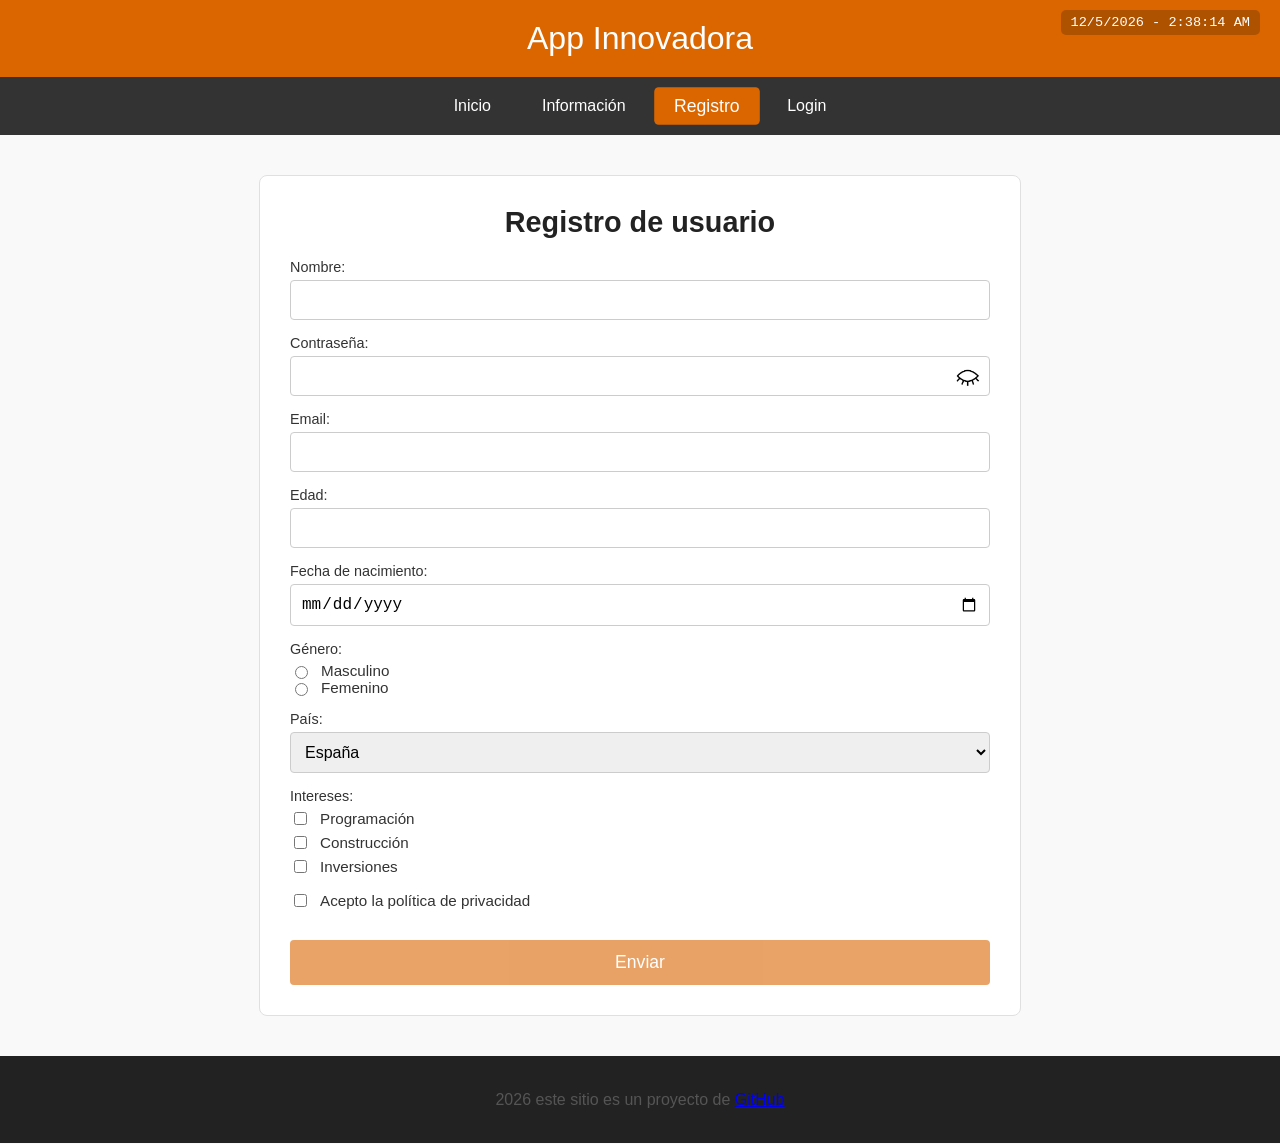
<file: html/form.html>
<!DOCTYPE html>
<html lang="es">
<head>
    <meta charset="UTF-8">
    <meta name="viewport" content="width=device-width, initial-scale=1.0">
    <title>Registro de Usuario - Idea Innovadora</title>
    <meta name="description" content="Únete a la comunidad de Idea Innovadora. Regístrate para obtener información exclusiva sobre nuestras casas impresas en 3D y soluciones habitacionales modernas.">
    <link rel="stylesheet" href="../styles/comun.css">
    <link rel="stylesheet" href="../styles/form.css">
</head>
<body>  
    
    <header>
        <div id="clock"></div>
        <h1>App Innovadora</h1>
    </header>

    <nav>
        <a href="../index.html">Inicio</a>
        <a href="info.html">Información</a>
        <a href="form.html" class="active">Registro</a>
        <a href="login.html">Login</a>
    </nav>

    <main>
        <div class="content-card">
            <h2>Registro de usuario</h2>
            <form action="procesar.html" method="get">
                
                <div class="inputs">
                    <label>Nombre:</label>
                    <input type="text" name="nombre" required>
                </div>
                 
                <div class="inputs">
                    <label>Contraseña:</label>
                    <div class="password-container">
                        <input type="password" name="contrasena" id="password" required>
                        <img src="../img/passclose.jpg" id="togglePassword" alt="Mostrar/Ocultar contraseña">
                    </div>
                </div>

                <div class="inputs">
                    <label>Email:</label>
                    <input type="email" name="email" required> 
                </div>

                <div class="inputs">
                    <label>Edad:</label>
                    <input type="number" name="edad" min="21" max="80">
                </div>

                <div class="inputs">
                    <label>Fecha de nacimiento:</label>
                    <input type="date" name="fecha">
                </div>
               

                <div class="inputs">
                    <label>Género:</label>
                    <div class="radio-group">
                        <label class="radio-item"><input type="radio" name="genero" value="masculino"> Masculino</label>
                        <label class="radio-item"><input type="radio" name="genero" value="femenino"> Femenino</label>
                    </div>
                </div>

                <div class="inputs">
                    <label>País:</label>
                    <select name="pais">
                        <option value="espana">España</option>
                        <option value="rusia">Rusia</option>
                        <option value="china">China</option>
                        <option value="usa">Estados Unidos</option>
                    </select>
                </div>

                <div class="inputs">
                    <label>Intereses:</label>
                    
                        <label class="checkbox-item"><input type="checkbox" name="intereses" value="programacion"> Programación</label>
                        <label class="checkbox-item"><input type="checkbox" name="intereses" value="construccion"> Construcción</label>
                        <label class="checkbox-item"><input type="checkbox" name="intereses" value="inversiones"> Inversiones</label>
                  
                </div>

                <div class="inputs">
                    <label class="checkbox-item">
                        <input type="checkbox" name="privacidad" required>
                        Acepto la política de privacidad
                    </label>
                </div>

                <input type="submit" value="Enviar">
            </form>
        </div>
    </main>

     <footer>
                    <p> 2026 este sitio es un proyecto de <a href="https://github.com/JuniorGino/examen-aplocacion-innovadora">GitHub</a></p>
    </footer>


    <script src="../js/time.js"></script>
    <script src="../js/pass.js"></script>
    <script src="../js/auth.js"></script>
    <script src="../js/policy.js"></script>
</body>
</html>
</file>
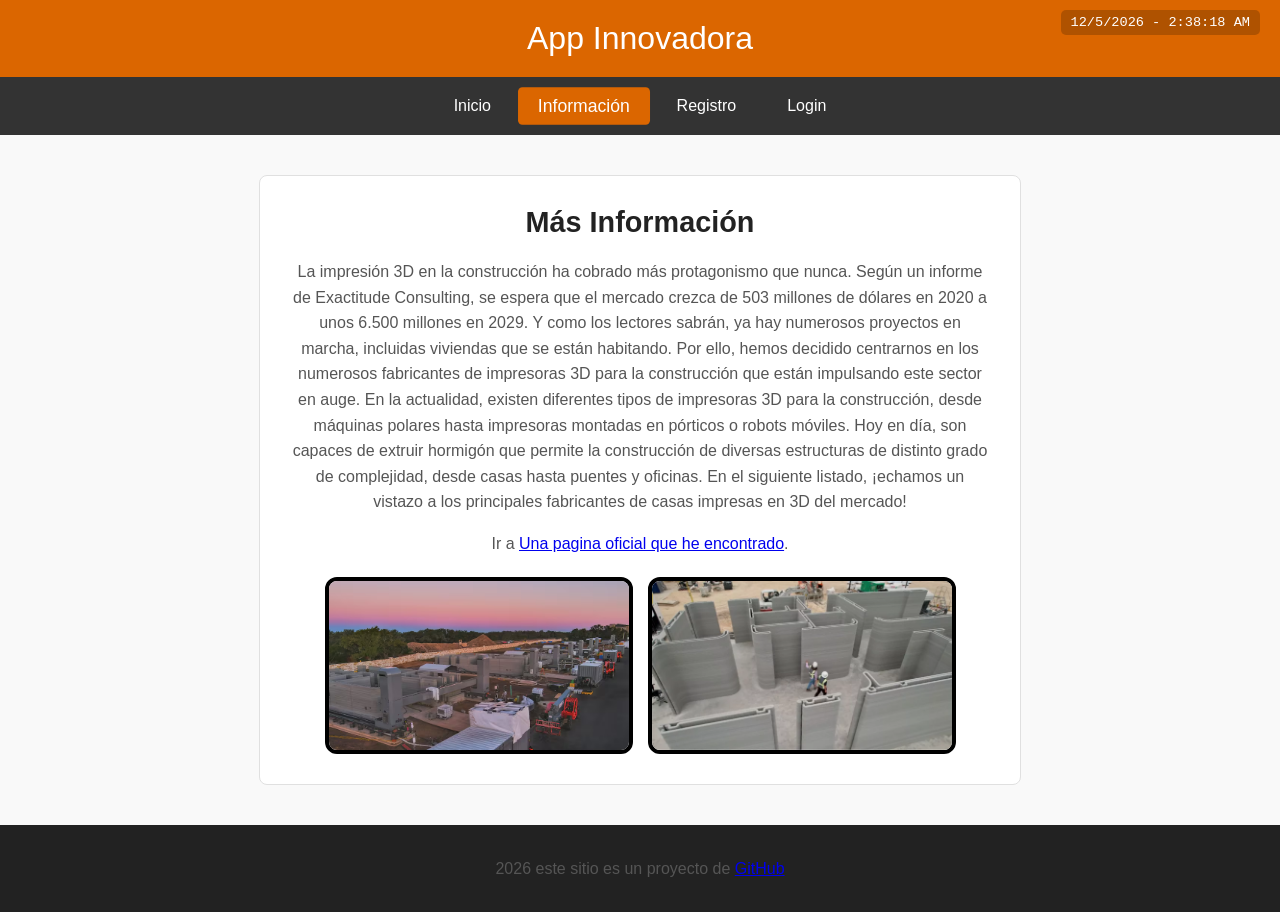
<file: html/info.html>
<!DOCTYPE html>
<html lang="es">
<head>
    <meta charset="UTF-8">
    <meta name="viewport" content="width=device-width, initial-scale=1.0">
    <title>Información sobre Construcción 3D - Idea Innovadora</title>
    <meta name="description" content="Aprende todo sobre la revolución de la impresión 3D en la construcción. Tecnología, sostenibilidad y el mercado de las casas impresas.">
    <link rel="stylesheet" href="../styles/comun.css">
    <link rel="stylesheet" href="../styles/info.css">
</head>
<body>  
    <header>
        <div id="clock"></div>
        <h1>App Innovadora</h1>
    </header>

    <nav>
        <a href="../index.html">Inicio</a>
        <a href="info.html" class="active">Información</a>
        <a href="form.html">Registro</a>
        <a href="login.html">Login</a>
    </nav>

    <main>
        <div class="content-card">
            <h2>Más Información</h2>
            <p>La impresión 3D en la construcción ha 
                cobrado más protagonismo que nunca.
                 Según un informe de Exactitude Consulting, 
                 se espera que el mercado crezca de 503 millones de dólares en 2020 a unos 6.500 millones en 2029. 
                 Y como los lectores sabrán, ya hay numerosos proyectos en marcha,
                  incluidas viviendas que se están habitando. Por ello, hemos decidido centrarnos en los numerosos fabricantes de impresoras 3D 
                  para la construcción que están impulsando este sector en auge. En la actualidad, existen diferentes tipos de impresoras 3D 
                  para la construcción, desde máquinas polares hasta impresoras montadas en pórticos o robots móviles.
                   Hoy en día, son capaces de extruir hormigón que permite la construcción de diversas estructuras de distinto grado de complejidad, 
                   desde casas hasta puentes y oficinas. En el siguiente listado, ¡echamos un vistazo a los principales fabricantes 
                de casas impresas en 3D del mercado!</p>
            <p>Ir a <a href="https://www.3dnatives.com/es/fabricantes-de-impresoras-3d-de-casas/">Una pagina oficial que he encontrado</a>.</p>
            
            <div class="img-container">
                <img src="../img/obra3.jpg" alt="Proceso de Obra">
                <img src="../img/obra2.jpg" alt="Proceso Avanzado">
            </div>
        </div>
    </main>

    <footer>
        <p> 2026 este sitio es un proyecto de <a href="https://github.com/JuniorGino/examen-aplocacion-innovadora">GitHub</a></p>
    </footer>

    <script src="../js/time.js"></script>
    <script src="../js/auth.js"></script>
</body>
</html>
</file>
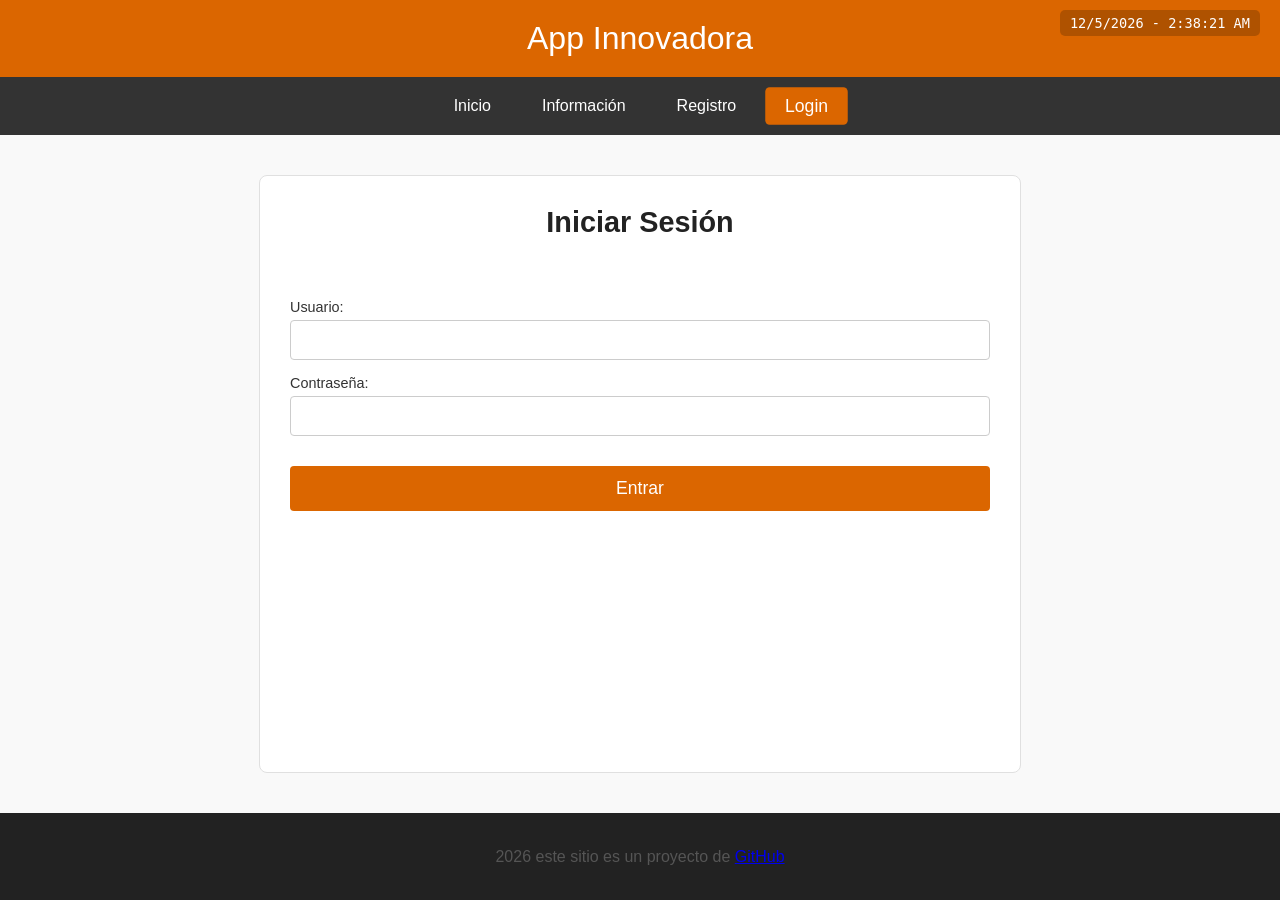
<file: html/login.html>
<!DOCTYPE html>
<html lang="es">
<head>
    <meta charset="UTF-8">
    <meta name="viewport" content="width=device-width, initial-scale=1.0">
    <title>Iniciar Sesión - Idea Innovadora</title>
    <meta name="description" content="Accede a tu cuenta de Idea Innovadora para gestionar tus proyectos de vivienda moderna y personalizada.">
    <link rel="stylesheet" href="../styles/comun.css">
    <link rel="stylesheet" href="../styles/login.css">
</head>
<body>  

    <header>
        <div id="clock"></div>
        <h1>App Innovadora</h1>
    </header>

    <nav>
        <a href="../index.html">Inicio</a>
        <a href="info.html">Información</a>
        <a href="form.html">Registro</a>
        <a href="login.html" class="active">Login</a>
    </nav>

    <main>
        <div class="content-card">
            <h2>Iniciar Sesión</h2>
            <div id="login-message" style="margin-bottom: 20px; font-weight: bold; text-align: center;"></div>
            <form id="loginForm">
                <div class="inputs">
                    <label>Usuario:</label>
                    <input type="text" id="loginUser" required>
                </div>
                 
                <div class="inputs">
                    <label>Contraseña:</label>
                    <input type="password" id="loginPass" required>
                </div>

                <input type="submit" value="Entrar">
            </form>
        </div>
    </main>

    <footer>
        <p> 2026 este sitio es un proyecto de <a href="https://github.com/JuniorGino/examen-aplocacion-innovadora">GitHub</a></p>
    </footer>

    <script src="../js/time.js"></script>
    <script src="../js/login.js"></script>
</body>
</html>
</file>
<file: styles/comun.css>
/* Estilos comunes */
body {
  font-family: 'Segoe UI', Roboto, Helvetica, Arial, sans-serif;
  background-color: #f9f9f9;
  color: #333;
  margin: 0;
  padding: 0;
  display: flex;
  flex-direction: column;
  min-height: 100vh;
}

header {
  background-color: #db6600;
  color: #fff;
  text-align: center;
  padding: 20px 10px;
  position: relative;
}

header h1 {
  margin: 0;
  font-size: 2rem;
  font-weight: 500;
}

#clock {
  position: absolute;
  top: 10px;
  right: 20px;
  font-size: 0.85rem;
  font-family: monospace;
  background: rgba(0, 0, 0, 0.2);
  padding: 5px 10px;
  border-radius: 5px;
}

nav {
  background-color: #333;
  display: flex;
  justify-content: center;
  flex-wrap: wrap;
  gap: 15px;
  padding: 12px;
}

nav a {
  color: #fff;
  text-decoration: none;
  font-size: 1rem;
  padding: 8px 18px;
  border-radius: 4px;
  transition: background-color 0.2s;
}

nav a:hover, nav a.active {
  background-color: #db6600;
  color: #fff;
  transform: scale(1.1);
}

main {
  flex-grow: 1;
  display: flex;
  justify-content: center;
  padding: 40px 20px;
}

.content-card {
  background: #fff;
  border: 1px solid #e0e0e0;
  border-radius: 8px;
  padding: 30px;
  max-width: 700px;
  width: 100%;
}

h2 {
  text-align: center;
  margin-top: 0;
  margin-bottom: 20px;
  font-size: 1.8rem;
  color: #222;
}

h3 {
  text-align: center;
  margin-top: 0;
  margin-bottom: 20px;
  font-size: 1.2rem;
  color: #222;
}

p {
  font-size: 1rem;
  line-height: 1.6;
  text-align: center;
  color: #555;
  margin-bottom: 15px;
}

footer {
  text-align: center;
  padding: 15px;
  background-color: #222;
  color: #aaa;
  font-size: 0.9rem;
}

@media (max-width: 600px) {
  header h1 {
    font-size: 1.5rem;
  }
  nav a {
    font-size: 0.9rem;
    padding: 6px 12px;
  }
  main {
    padding: 20px 10px;
  }
  .content-card {
    padding: 20px;
  }
  h2 {
    font-size: 1.5rem;
  }
  p {
    font-size: 0.9rem;
  }
}

#success-alert {
  position: fixed;
  top: 20px;
  left: 50%;
  transform: translateX(-50%);
  background-color: #2ecc71;
  color: white;
  padding: 15px 30px;
  border-radius: 10px;
  font-size: 1.2rem;
  box-shadow: 0 10px 20px rgba(0,0,0,0.2);
  z-index: 9999;
  text-align: center;
  transition: opacity 0.5s ease;
}
</file>
<file: styles/form.css>
/* Estilos de Registro  */
form {
  display: flex;
  flex-direction: column;
  gap: 15px;
}

.inputs {
  display: flex;
  flex-direction: column;
  gap: 5px;
}

label {
  font-weight: 500;
  font-size: 0.9rem;
  color: #333;
}

input[type="text"],
input[type="email"],
input[type="number"],
input[type="date"],
input[type="password"],
select {
  padding: 10px;
  border: 1px solid #ccc;
  border-radius: 4px;
  font-size: 1rem;
  outline: none;
}

input:focus, select:focus {
  border-color: #db6600;
}

.radio-item, .checkbox-item {
  display: flex;
  align-items: center;
  gap: 10px;
  font-size: 0.95rem;
  cursor: pointer;  
  transition : transform 0.8s;
}

.radio-item:hover, .checkbox-item:hover {
  transform: scale(97%);
}

input[type="submit"] {
  margin-top: 15px;
  padding: 12px;
  background-color: #db6600;
  color: #fff;
  border: none;
  border-radius: 4px;
  font-size: 1.1rem;
  cursor: pointer;
  transition: transform 0.2s; 
}

input[type="submit"]:hover {
  background-color: #c25a00;
  transform: scale(0.95);
}

@media (max-width: 600px) {
  form {
    gap: 10px;
  }
  .inputs {
    flex-direction: column;
  }
}

/* Estilos para el campo de contraseña con icono */
.password-container {
    position: relative;
    display: flex;
    align-items: center;
}

.password-container input {
    flex: 1;
    padding-right: 40px;
}

.password-container img {
    position: absolute;
    right: 10px;
    width: 25px;
    height: auto;
    cursor: pointer;
    transition: transform 0.2s;
}

.password-container img:hover {
    transform: scale(1.1);
}
</file>
<file: styles/info.css>
/* Estilos  de Información */
.img-container {
  display: flex;
  justify-content: center;
  gap: 15px;
  flex-wrap: wrap;
  margin-top: 20px;
}

.img-container img {
  max-width: 100%;
  width: 300px;
  border-radius: 12px;
  border: 4px solid #000000;
}
</file>
<file: styles/login.css>
/* Estilos de Login */
form {
  display: flex;
  flex-direction: column;
  gap: 15px;
}

.inputs {
  display: flex;
  flex-direction: column;
  gap: 5px;
}

label {
  font-weight: 500;
  font-size: 0.9rem;
  color: #333;
}

input[type="text"],
input[type="password"] {
  padding: 10px;
  border: 1px solid #ccc;
  border-radius: 4px;
  font-size: 1rem;
  outline: none;
}

input:focus {
  border-color: #db6600;
}

input[type="submit"] {
  margin-top: 15px;
  padding: 12px;
  background-color: #db6600;
  color: #fff;
  border: none;
  border-radius: 4px;
  font-size: 1.1rem;
  cursor: pointer;
  transition: transform 0.2s; 
}

input[type="submit"]:hover {
  background-color: #c25a00;
  transform: scale(0.95);
}

#login-message {
    padding: 10px;
    border-radius: 4px;
    margin-bottom: 20px;
}
</file>
